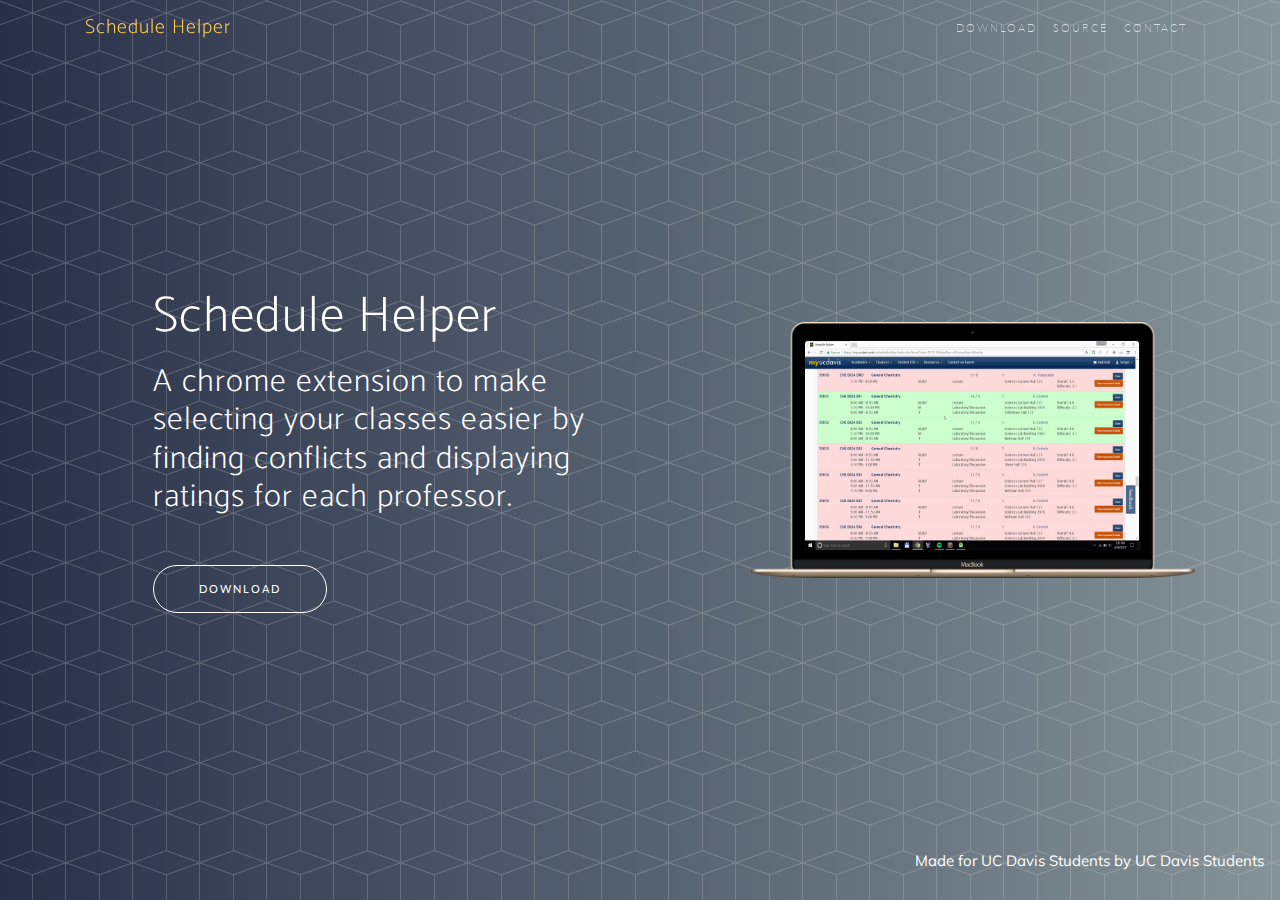
<file: website/index.html>
<!DOCTYPE html>
<html lang="en">

  <head>

    <meta charset="utf-8">
    <meta name="viewport" content="width=device-width, initial-scale=1, shrink-to-fit=no">
    <meta name="description" content="">
    <meta name="author" content="">

    <title>Schedule Helper</title>

    <!-- Bootstrap core CSS -->
    <link href="vendor/bootstrap/css/bootstrap.min.css" rel="stylesheet">

    <!-- Custom fonts for this template -->
    <link rel="stylesheet" href="vendor/font-awesome/css/font-awesome.min.css">
    <link rel="stylesheet" href="vendor/simple-line-icons/css/simple-line-icons.css">
    <link href="https://fonts.googleapis.com/css?family=Lato" rel="stylesheet">
    <link href="https://fonts.googleapis.com/css?family=Catamaran:100,200,300,400,500,600,700,800,900" rel="stylesheet">
    <link href="https://fonts.googleapis.com/css?family=Muli" rel="stylesheet">

    <!--Favicon-->
    <link rel="icon" type="image/png" href="../assets/schedulehelper.png" sizes="16x16">
    <link rel="icon" type="image/png" href="../assets/schedulehelper.png" sizes="32x32">

    <!-- Plugin CSS -->
    <link rel="stylesheet" href="device-mockups/device-mockups.min.css">

    <!-- Custom styles for this template -->
    <link href="css/new-age.css" rel="stylesheet">

  </head>

  <body id="page-top">

    <!-- Navigation -->
    <nav class="navbar navbar-expand-lg navbar-light fixed-top" id="mainNav">
      <div class="container">
        <a class="navbar-brand js-scroll-trigger" href="#page-top">Schedule Helper</a>
        <button class="navbar-toggler navbar-toggler-right" type="button" data-toggle="collapse" data-target="#navbarResponsive" aria-controls="navbarResponsive" aria-expanded="false" aria-label="Toggle navigation">
          Menu
          <i class="fa fa-bars"></i>
        </button>
        <div class="collapse navbar-collapse" id="navbarResponsive">
          <ul class="navbar-nav ml-auto">
            <li class="nav-item">
              <a class="nav-link js-scroll-trigger" href="https://chrome.google.com/webstore/detail/uc-davis-schedule-helper/eaiohlimbkhifknljidephnpadioaiab?hl=en-US&gl=US">Download</a>
            </li>
            <li class="nav-item">
              <a class="nav-link js-scroll-trigger" href="https://github.com/sergeichestakov/ScheduleHelper">Source</a>
            </li>
            <li class="nav-item">
              <a class="nav-link js-scroll-trigger" href="mailto:schestakov@ucdavis.edu">Contact</a>
            </li>
          </ul>
        </div>
      </div>
    </nav>

    <header class="masthead">
      <div class="container h-100">
        <div class="row h-100">
          <div class="col-lg-7 my-auto">
            <div class="header-content mx-auto">
              <h1 class="mb-3">Schedule Helper</h1>
              <h2 class="mb-5">A chrome extension to make selecting your classes easier by finding conflicts and displaying ratings for each professor.</h2>
              <a href="https://chrome.google.com/webstore/detail/uc-davis-schedule-helper/eaiohlimbkhifknljidephnpadioaiab?hl=en-US&gl=US" class="btn btn-outline btn-xl js-scroll-trigger">Download</a>
            </div>
          </div>
          <div class="col-lg-5 my-auto">
            <div class="device-container">
              <div class="device-mockup macbook_2015 gold">
                <div class="device">
                  <div class="screen">
                    <!-- Demo image for screen mockup, you can put an image here, some HTML, an animation, video, or anything else! -->
                    <img src="../assets/preview.jpg" class="img-fluid" alt="">
                  </div>
                  <div class="button">
                    <!-- You can hook the "home button" to some JavaScript events or just remove it -->
                  </div>
                </div>
              </div>
            </div>
          </div>
          <p id="bottom-text">
            Made for UC Davis Students by UC Davis Students
          </p>
        </div>
      </div>
    </header>

    <!-- Bootstrap core JavaScript -->
    <script src="vendor/jquery/jquery.min.js"></script>
    <script src="vendor/bootstrap/js/bootstrap.bundle.min.js"></script>

    <!-- Plugin JavaScript -->
    <script src="vendor/jquery-easing/jquery.easing.min.js"></script>

    <!-- Custom scripts for this template -->
    <script src="js/new-age.min.js"></script>

  </body>

</html>
</file>
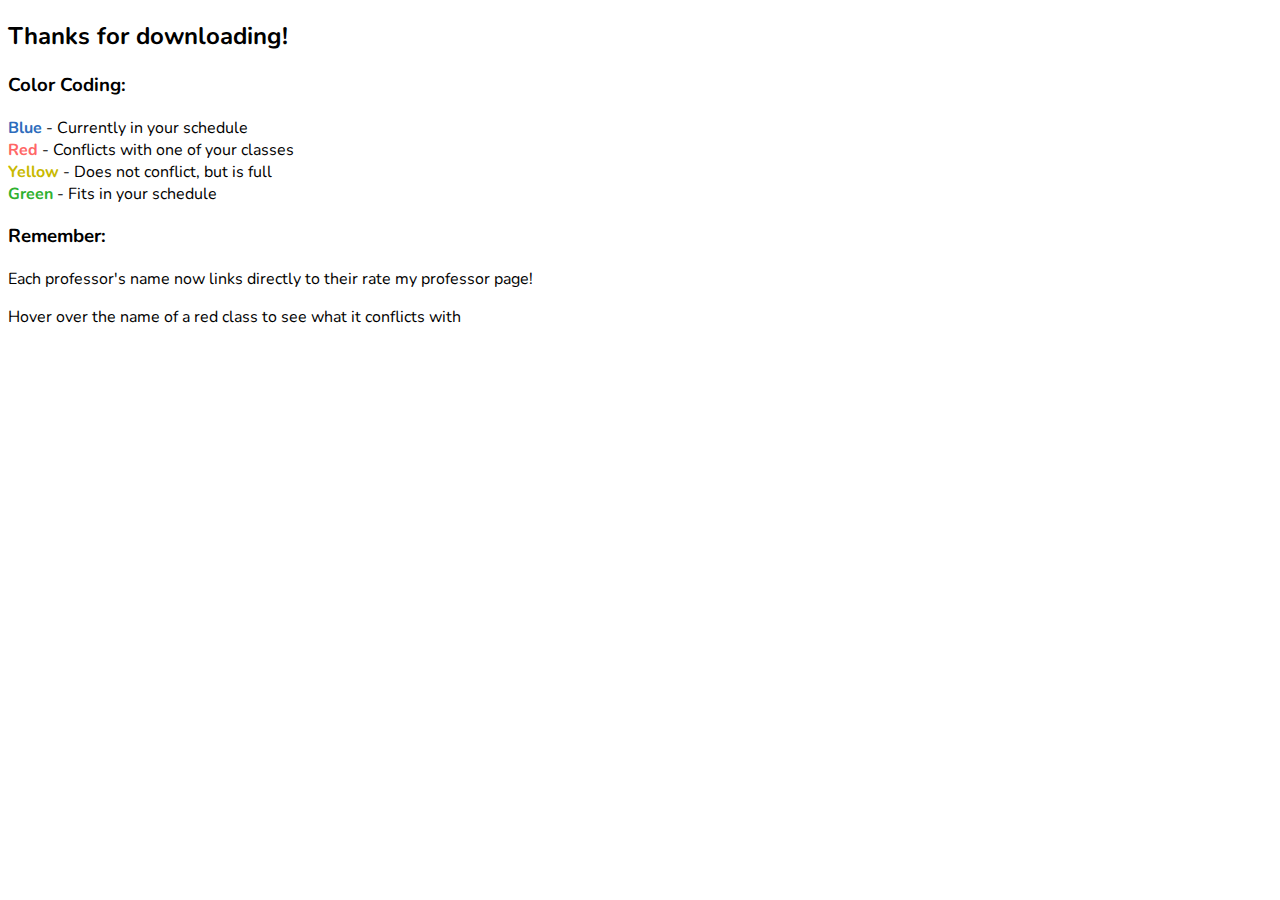
<file: popup.html>
<!DOCTYPE html>
<html>
  <head>
    <Title>Popup</Title>
    <link href="https://fonts.googleapis.com/css?family=Nunito" rel="stylesheet">
    <style>
      body {
        min-width:225px;
        font-family: 'Nunito', sans-serif;
      }
      .text {
        font-weight: bold;
      }
      .blue {
        color: rgb(45, 108, 188);
      }
      .red {
        color: rgb(255, 102, 102);
      }
      .yellow {
        color: rgb(200, 185, 0);
      }
      .green {
        color: rgb(47, 177, 47);
      }
    </style>
  </head>
  <body>
    <h2>Thanks for downloading!</h2>
    <h3>Color Coding:</h3>

     <div><span class="blue text">Blue</span> - Currently in your schedule</div>
     <div><span class="red text">Red</span> - Conflicts with one of your classes</div>
     <div><span class="yellow text">Yellow</span> - Does not conflict, but is full</div>
     <div><span class="green text">Green</span> - Fits in your schedule</div>

     <h3>Remember:</h3>
     <p>
       Each professor's name now links directly to their rate my professor page!
     </p>
     <p>
       Hover over the name of a red class to see what it conflicts with
     </p>
  </body>
</html>
</file>
<file: website/vendor/simple-line-icons/css/simple-line-icons.css>
@font-face {
  font-family: 'simple-line-icons';
  src: url('../fonts/Simple-Line-Icons.eot?v=2.4.0');
  src: url('../fonts/Simple-Line-Icons.eot?v=2.4.0#iefix') format('embedded-opentype'), url('../fonts/Simple-Line-Icons.woff2?v=2.4.0') format('woff2'), url('../fonts/Simple-Line-Icons.ttf?v=2.4.0') format('truetype'), url('../fonts/Simple-Line-Icons.woff?v=2.4.0') format('woff'), url('../fonts/Simple-Line-Icons.svg?v=2.4.0#simple-line-icons') format('svg');
  font-weight: normal;
  font-style: normal;
}
/*
 Use the following CSS code if you want to have a class per icon.
 Instead of a list of all class selectors, you can use the generic [class*="icon-"] selector, but it's slower:
*/
.icon-user,
.icon-people,
.icon-user-female,
.icon-user-follow,
.icon-user-following,
.icon-user-unfollow,
.icon-login,
.icon-logout,
.icon-emotsmile,
.icon-phone,
.icon-call-end,
.icon-call-in,
.icon-call-out,
.icon-map,
.icon-location-pin,
.icon-direction,
.icon-directions,
.icon-compass,
.icon-layers,
.icon-menu,
.icon-list,
.icon-options-vertical,
.icon-options,
.icon-arrow-down,
.icon-arrow-left,
.icon-arrow-right,
.icon-arrow-up,
.icon-arrow-up-circle,
.icon-arrow-left-circle,
.icon-arrow-right-circle,
.icon-arrow-down-circle,
.icon-check,
.icon-clock,
.icon-plus,
.icon-minus,
.icon-close,
.icon-event,
.icon-exclamation,
.icon-organization,
.icon-trophy,
.icon-screen-smartphone,
.icon-screen-desktop,
.icon-plane,
.icon-notebook,
.icon-mustache,
.icon-mouse,
.icon-magnet,
.icon-energy,
.icon-disc,
.icon-cursor,
.icon-cursor-move,
.icon-crop,
.icon-chemistry,
.icon-speedometer,
.icon-shield,
.icon-screen-tablet,
.icon-magic-wand,
.icon-hourglass,
.icon-graduation,
.icon-ghost,
.icon-game-controller,
.icon-fire,
.icon-eyeglass,
.icon-envelope-open,
.icon-envelope-letter,
.icon-bell,
.icon-badge,
.icon-anchor,
.icon-wallet,
.icon-vector,
.icon-speech,
.icon-puzzle,
.icon-printer,
.icon-present,
.icon-playlist,
.icon-pin,
.icon-picture,
.icon-handbag,
.icon-globe-alt,
.icon-globe,
.icon-folder-alt,
.icon-folder,
.icon-film,
.icon-feed,
.icon-drop,
.icon-drawer,
.icon-docs,
.icon-doc,
.icon-diamond,
.icon-cup,
.icon-calculator,
.icon-bubbles,
.icon-briefcase,
.icon-book-open,
.icon-basket-loaded,
.icon-basket,
.icon-bag,
.icon-action-undo,
.icon-action-redo,
.icon-wrench,
.icon-umbrella,
.icon-trash,
.icon-tag,
.icon-support,
.icon-frame,
.icon-size-fullscreen,
.icon-size-actual,
.icon-shuffle,
.icon-share-alt,
.icon-share,
.icon-rocket,
.icon-question,
.icon-pie-chart,
.icon-pencil,
.icon-note,
.icon-loop,
.icon-home,
.icon-grid,
.icon-graph,
.icon-microphone,
.icon-music-tone-alt,
.icon-music-tone,
.icon-earphones-alt,
.icon-earphones,
.icon-equalizer,
.icon-like,
.icon-dislike,
.icon-control-start,
.icon-control-rewind,
.icon-control-play,
.icon-control-pause,
.icon-control-forward,
.icon-control-end,
.icon-volume-1,
.icon-volume-2,
.icon-volume-off,
.icon-calendar,
.icon-bulb,
.icon-chart,
.icon-ban,
.icon-bubble,
.icon-camrecorder,
.icon-camera,
.icon-cloud-download,
.icon-cloud-upload,
.icon-envelope,
.icon-eye,
.icon-flag,
.icon-heart,
.icon-info,
.icon-key,
.icon-link,
.icon-lock,
.icon-lock-open,
.icon-magnifier,
.icon-magnifier-add,
.icon-magnifier-remove,
.icon-paper-clip,
.icon-paper-plane,
.icon-power,
.icon-refresh,
.icon-reload,
.icon-settings,
.icon-star,
.icon-symbol-female,
.icon-symbol-male,
.icon-target,
.icon-credit-card,
.icon-paypal,
.icon-social-tumblr,
.icon-social-twitter,
.icon-social-facebook,
.icon-social-instagram,
.icon-social-linkedin,
.icon-social-pinterest,
.icon-social-github,
.icon-social-google,
.icon-social-reddit,
.icon-social-skype,
.icon-social-dribbble,
.icon-social-behance,
.icon-social-foursqare,
.icon-social-soundcloud,
.icon-social-spotify,
.icon-social-stumbleupon,
.icon-social-youtube,
.icon-social-dropbox,
.icon-social-vkontakte,
.icon-social-steam {
  font-family: 'simple-line-icons';
  speak: none;
  font-style: normal;
  font-weight: normal;
  font-variant: normal;
  text-transform: none;
  line-height: 1;
  /* Better Font Rendering =========== */
  -webkit-font-smoothing: antialiased;
  -moz-osx-font-smoothing: grayscale;
}
.icon-user:before {
  content: "\e005";
}
.icon-people:before {
  content: "\e001";
}
.icon-user-female:before {
  content: "\e000";
}
.icon-user-follow:before {
  content: "\e002";
}
.icon-user-following:before {
  content: "\e003";
}
.icon-user-unfollow:before {
  content: "\e004";
}
.icon-login:before {
  content: "\e066";
}
.icon-logout:before {
  content: "\e065";
}
.icon-emotsmile:before {
  content: "\e021";
}
.icon-phone:before {
  content: "\e600";
}
.icon-call-end:before {
  content: "\e048";
}
.icon-call-in:before {
  content: "\e047";
}
.icon-call-out:before {
  content: "\e046";
}
.icon-map:before {
  content: "\e033";
}
.icon-location-pin:before {
  content: "\e096";
}
.icon-direction:before {
  content: "\e042";
}
.icon-directions:before {
  content: "\e041";
}
.icon-compass:before {
  content: "\e045";
}
.icon-layers:before {
  content: "\e034";
}
.icon-menu:before {
  content: "\e601";
}
.icon-list:before {
  content: "\e067";
}
.icon-options-vertical:before {
  content: "\e602";
}
.icon-options:before {
  content: "\e603";
}
.icon-arrow-down:before {
  content: "\e604";
}
.icon-arrow-left:before {
  content: "\e605";
}
.icon-arrow-right:before {
  content: "\e606";
}
.icon-arrow-up:before {
  content: "\e607";
}
.icon-arrow-up-circle:before {
  content: "\e078";
}
.icon-arrow-left-circle:before {
  content: "\e07a";
}
.icon-arrow-right-circle:before {
  content: "\e079";
}
.icon-arrow-down-circle:before {
  content: "\e07b";
}
.icon-check:before {
  content: "\e080";
}
.icon-clock:before {
  content: "\e081";
}
.icon-plus:before {
  content: "\e095";
}
.icon-minus:before {
  content: "\e615";
}
.icon-close:before {
  content: "\e082";
}
.icon-event:before {
  content: "\e619";
}
.icon-exclamation:before {
  content: "\e617";
}
.icon-organization:before {
  content: "\e616";
}
.icon-trophy:before {
  content: "\e006";
}
.icon-screen-smartphone:before {
  content: "\e010";
}
.icon-screen-desktop:before {
  content: "\e011";
}
.icon-plane:before {
  content: "\e012";
}
.icon-notebook:before {
  content: "\e013";
}
.icon-mustache:before {
  content: "\e014";
}
.icon-mouse:before {
  content: "\e015";
}
.icon-magnet:before {
  content: "\e016";
}
.icon-energy:before {
  content: "\e020";
}
.icon-disc:before {
  content: "\e022";
}
.icon-cursor:before {
  content: "\e06e";
}
.icon-cursor-move:before {
  content: "\e023";
}
.icon-crop:before {
  content: "\e024";
}
.icon-chemistry:before {
  content: "\e026";
}
.icon-speedometer:before {
  content: "\e007";
}
.icon-shield:before {
  content: "\e00e";
}
.icon-screen-tablet:before {
  content: "\e00f";
}
.icon-magic-wand:before {
  content: "\e017";
}
.icon-hourglass:before {
  content: "\e018";
}
.icon-graduation:before {
  content: "\e019";
}
.icon-ghost:before {
  content: "\e01a";
}
.icon-game-controller:before {
  content: "\e01b";
}
.icon-fire:before {
  content: "\e01c";
}
.icon-eyeglass:before {
  content: "\e01d";
}
.icon-envelope-open:before {
  content: "\e01e";
}
.icon-envelope-letter:before {
  content: "\e01f";
}
.icon-bell:before {
  content: "\e027";
}
.icon-badge:before {
  content: "\e028";
}
.icon-anchor:before {
  content: "\e029";
}
.icon-wallet:before {
  content: "\e02a";
}
.icon-vector:before {
  content: "\e02b";
}
.icon-speech:before {
  content: "\e02c";
}
.icon-puzzle:before {
  content: "\e02d";
}
.icon-printer:before {
  content: "\e02e";
}
.icon-present:before {
  content: "\e02f";
}
.icon-playlist:before {
  content: "\e030";
}
.icon-pin:before {
  content: "\e031";
}
.icon-picture:before {
  content: "\e032";
}
.icon-handbag:before {
  content: "\e035";
}
.icon-globe-alt:before {
  content: "\e036";
}
.icon-globe:before {
  content: "\e037";
}
.icon-folder-alt:before {
  content: "\e039";
}
.icon-folder:before {
  content: "\e089";
}
.icon-film:before {
  content: "\e03a";
}
.icon-feed:before {
  content: "\e03b";
}
.icon-drop:before {
  content: "\e03e";
}
.icon-drawer:before {
  content: "\e03f";
}
.icon-docs:before {
  content: "\e040";
}
.icon-doc:before {
  content: "\e085";
}
.icon-diamond:before {
  content: "\e043";
}
.icon-cup:before {
  content: "\e044";
}
.icon-calculator:before {
  content: "\e049";
}
.icon-bubbles:before {
  content: "\e04a";
}
.icon-briefcase:before {
  content: "\e04b";
}
.icon-book-open:before {
  content: "\e04c";
}
.icon-basket-loaded:before {
  content: "\e04d";
}
.icon-basket:before {
  content: "\e04e";
}
.icon-bag:before {
  content: "\e04f";
}
.icon-action-undo:before {
  content: "\e050";
}
.icon-action-redo:before {
  content: "\e051";
}
.icon-wrench:before {
  content: "\e052";
}
.icon-umbrella:before {
  content: "\e053";
}
.icon-trash:before {
  content: "\e054";
}
.icon-tag:before {
  content: "\e055";
}
.icon-support:before {
  content: "\e056";
}
.icon-frame:before {
  content: "\e038";
}
.icon-size-fullscreen:before {
  content: "\e057";
}
.icon-size-actual:before {
  content: "\e058";
}
.icon-shuffle:before {
  content: "\e059";
}
.icon-share-alt:before {
  content: "\e05a";
}
.icon-share:before {
  content: "\e05b";
}
.icon-rocket:before {
  content: "\e05c";
}
.icon-question:before {
  content: "\e05d";
}
.icon-pie-chart:before {
  content: "\e05e";
}
.icon-pencil:before {
  content: "\e05f";
}
.icon-note:before {
  content: "\e060";
}
.icon-loop:before {
  content: "\e064";
}
.icon-home:before {
  content: "\e069";
}
.icon-grid:before {
  content: "\e06a";
}
.icon-graph:before {
  content: "\e06b";
}
.icon-microphone:before {
  content: "\e063";
}
.icon-music-tone-alt:before {
  content: "\e061";
}
.icon-music-tone:before {
  content: "\e062";
}
.icon-earphones-alt:before {
  content: "\e03c";
}
.icon-earphones:before {
  content: "\e03d";
}
.icon-equalizer:before {
  content: "\e06c";
}
.icon-like:before {
  content: "\e068";
}
.icon-dislike:before {
  content: "\e06d";
}
.icon-control-start:before {
  content: "\e06f";
}
.icon-control-rewind:before {
  content: "\e070";
}
.icon-control-play:before {
  content: "\e071";
}
.icon-control-pause:before {
  content: "\e072";
}
.icon-control-forward:before {
  content: "\e073";
}
.icon-control-end:before {
  content: "\e074";
}
.icon-volume-1:before {
  content: "\e09f";
}
.icon-volume-2:before {
  content: "\e0a0";
}
.icon-volume-off:before {
  content: "\e0a1";
}
.icon-calendar:before {
  content: "\e075";
}
.icon-bulb:before {
  content: "\e076";
}
.icon-chart:before {
  content: "\e077";
}
.icon-ban:before {
  content: "\e07c";
}
.icon-bubble:before {
  content: "\e07d";
}
.icon-camrecorder:before {
  content: "\e07e";
}
.icon-camera:before {
  content: "\e07f";
}
.icon-cloud-download:before {
  content: "\e083";
}
.icon-cloud-upload:before {
  content: "\e084";
}
.icon-envelope:before {
  content: "\e086";
}
.icon-eye:before {
  content: "\e087";
}
.icon-flag:before {
  content: "\e088";
}
.icon-heart:before {
  content: "\e08a";
}
.icon-info:before {
  content: "\e08b";
}
.icon-key:before {
  content: "\e08c";
}
.icon-link:before {
  content: "\e08d";
}
.icon-lock:before {
  content: "\e08e";
}
.icon-lock-open:before {
  content: "\e08f";
}
.icon-magnifier:before {
  content: "\e090";
}
.icon-magnifier-add:before {
  content: "\e091";
}
.icon-magnifier-remove:before {
  content: "\e092";
}
.icon-paper-clip:before {
  content: "\e093";
}
.icon-paper-plane:before {
  content: "\e094";
}
.icon-power:before {
  content: "\e097";
}
.icon-refresh:before {
  content: "\e098";
}
.icon-reload:before {
  content: "\e099";
}
.icon-settings:before {
  content: "\e09a";
}
.icon-star:before {
  content: "\e09b";
}
.icon-symbol-female:before {
  content: "\e09c";
}
.icon-symbol-male:before {
  content: "\e09d";
}
.icon-target:before {
  content: "\e09e";
}
.icon-credit-card:before {
  content: "\e025";
}
.icon-paypal:before {
  content: "\e608";
}
.icon-social-tumblr:before {
  content: "\e00a";
}
.icon-social-twitter:before {
  content: "\e009";
}
.icon-social-facebook:before {
  content: "\e00b";
}
.icon-social-instagram:before {
  content: "\e609";
}
.icon-social-linkedin:before {
  content: "\e60a";
}
.icon-social-pinterest:before {
  content: "\e60b";
}
.icon-social-github:before {
  content: "\e60c";
}
.icon-social-google:before {
  content: "\e60d";
}
.icon-social-reddit:before {
  content: "\e60e";
}
.icon-social-skype:before {
  content: "\e60f";
}
.icon-social-dribbble:before {
  content: "\e00d";
}
.icon-social-behance:before {
  content: "\e610";
}
.icon-social-foursqare:before {
  content: "\e611";
}
.icon-social-soundcloud:before {
  content: "\e612";
}
.icon-social-spotify:before {
  content: "\e613";
}
.icon-social-stumbleupon:before {
  content: "\e614";
}
.icon-social-youtube:before {
  content: "\e008";
}
.icon-social-dropbox:before {
  content: "\e00c";
}
.icon-social-vkontakte:before {
  content: "\e618";
}
.icon-social-steam:before {
  content: "\e620";
}
</file>
<file: website/device-mockups/device-mockups.min.css>
.device-mockup{position:relative;width:100%;padding-bottom:61.775701%}.device-mockup>.device{position:absolute;top:0;bottom:0;left:0;right:0;width:100%;height:100%;background-size:100% 100%;background-repeat:no-repeat;background-image:url(macbook/macbook.png)}.device-mockup>.device>.screen{position:absolute;top:11.0438729%;bottom:14.6747352%;left:13.364486%;right:13.364486%;overflow:hidden}.device-mockup>.device>.button{position:absolute;top:0;left:0;display:none;overflow:hidden;border-radius:100%;-webkit-border-radius:100%;-moz-border-radius:100%;cursor:pointer}.device-mockup.imac{padding-bottom:81.230769%}.device-mockup.imac>.device{background-image:url(imac/imac.png)}.device-mockup.imac>.device>.screen{top:8.20707071%;bottom:31.6919192%;left:6.61538462%;right:6.61538462%}.device-mockup.macbook{padding-bottom:61.775701%}.device-mockup.macbook>.device{background-image:url(macbook/macbook.png)}.device-mockup.macbook>.device>.screen{top:11.0438729%;bottom:14.6747352%;left:13.364486%;right:13.364486%}.device-mockup.macbook_2015{padding-bottom:57.5%}.device-mockup.macbook_2015.grey>.device,.device-mockup.macbook_2015>.device{background-image:url(macbook_2015/grey.png)}.device-mockup.macbook_2015.silver>.device,.device-mockup.macbook_2015>.device{background-image:url(macbook_2015/silver.png)}.device-mockup.macbook_2015.gold>.device,.device-mockup.macbook_2015>.device{background-image:url(macbook_2015/gold.png)}.device-mockup.macbook_2015>.device>.screen{top:7.5%;bottom:10.9%;left:12.46%;right:12.56%}.device-mockup.iphone5,.device-mockup.iphone5.portrait{padding-bottom:210.57%}.device-mockup.iphone5.landscape{padding-bottom:47.49%}.device-mockup.iphone5.black>.device,.device-mockup.iphone5.portrait.black>.device,.device-mockup.iphone5>.device{background-image:url(iphone5/iphone5_port_black.png)}.device-mockup.iphone5.landscape.black>.device,.device-mockup.iphone5.landscape>.device{background-image:url(iphone5/iphone5_land_black.png)}.device-mockup.iphone5.portrait.white>.device,.device-mockup.iphone5.white>.device{background-image:url(iphone5/iphone5_port_white.png)}.device-mockup.iphone5.landscape.white>.device{background-image:url(iphone5/iphone5_land_white.png)}.device-mockup.iphone5.portrait>.device>.screen,.device-mockup.iphone5>.device>.screen{top:14.78%;bottom:13.78%;left:8.77%;right:7.77%}.device-mockup.iphone5.landscape>.device>.screen{top:7.422488%;bottom:8.422488%;left:14.919127%;right:14.019127%}.device-mockup.iphone5.portrait>.device>.button,.device-mockup.iphone5>.device>.button{display:block;top:88.3%;bottom:2.5%;left:40%;right:40%}.device-mockup.iphone5.landscape>.device>.button{display:block;top:40%;bottom:41%;left:88.4%;right:2.3%}.device-mockup.iphone_se,.device-mockup.iphone_se.portrait{padding-bottom:209.83%}.device-mockup.iphone_se.landscape{padding-bottom:47.66%}.device-mockup.iphone_se.black>.device,.device-mockup.iphone_se.portrait.black>.device,.device-mockup.iphone_se>.device{background-image:url(iphone_se/iphone_se_port_black.png)}.device-mockup.iphone_se.landscape.black>.device,.device-mockup.iphone_se.landscape>.device{background-image:url(iphone_se/iphone_se_land_black.png)}.device-mockup.iphone_se.portrait.white>.device,.device-mockup.iphone_se.white>.device{background-image:url(iphone_se/iphone_se_port_white.png)}.device-mockup.iphone_se.landscape.white>.device{background-image:url(iphone_se/iphone_se_land_white.png)}.device-mockup.iphone_se.gold>.device,.device-mockup.iphone_se.portrait.gold>.device{background-image:url(iphone_se/iphone_se_port_gold.png)}.device-mockup.iphone_se.landscape.gold>.device{background-image:url(iphone_se/iphone_se_land_gold.png)}.device-mockup.iphone_se.portrait.rose>.device,.device-mockup.iphone_se.rose>.device{background-image:url(iphone_se/iphone_se_port_rose.png)}.device-mockup.iphone_se.landscape.rose>.device{background-image:url(iphone_se/iphone_se_land_rose.png)}.device-mockup.iphone_se.portrait>.device>.screen,.device-mockup.iphone_se>.device>.screen{top:16.28%;bottom:16.28%;left:11.77%;right:11.77%}.device-mockup.iphone_se.landscape>.device>.screen{top:11.722488%;bottom:11.722488%;left:16.0191273%;right:16.0191273%}.device-mockup.iphone_se.portrait>.device>.button,.device-mockup.iphone_se>.device>.button{display:block;top:86.3%;bottom:5.5%;left:42%;right:42%}.device-mockup.iphone_se.landscape>.device>.button{display:block;top:42%;bottom:42%;left:86.4%;right:5.1%}.device-mockup.iphone6,.device-mockup.iphone6.portrait{padding-bottom:207.19%}.device-mockup.iphone6.landscape{padding-bottom:48.76%}.device-mockup.iphone6.black>.device,.device-mockup.iphone6.portrait.black>.device,.device-mockup.iphone6>.device{background-image:url(iphone_6/iphone_6_port_black.png)}.device-mockup.iphone6.landscape.black>.device,.device-mockup.iphone6.landscape>.device{background-image:url(iphone_6/iphone_6_land_black.png)}.device-mockup.iphone6.portrait.white>.device,.device-mockup.iphone6.white>.device{background-image:url(iphone_6/iphone_6_port_white.png)}.device-mockup.iphone6.landscape.white>.device{background-image:url(iphone_6/iphone_6_land_white.png)}.device-mockup.iphone6.gold>.device,.device-mockup.iphone6.portrait.gold>.device{background-image:url(iphone_6/iphone_6_port_gold.png)}.device-mockup.iphone6.landscape.gold>.device{background-image:url(iphone_6/iphone_6_land_gold.png)}.device-mockup.iphone6.portrait>.device>.screen,.device-mockup.iphone6>.device>.screen{top:12.58%;bottom:12.88%;left:6.77%;right:6.77%}.device-mockup.iphone6.landscape>.device>.screen{top:6.77%;bottom:6.77%;left:12.58%;right:12.88%}.device-mockup.iphone6.portrait>.device>.button,.device-mockup.iphone6>.device>.button{display:block;top:88.6%;bottom:3.2%;left:42%;right:42%}.device-mockup.iphone6.landscape>.device>.button{display:block;top:42%;bottom:42%;left:88.6%;right:3.2%}.device-mockup.iphone6_plus,.device-mockup.iphone6_plus.portrait{padding-bottom:201.76%}.device-mockup.iphone6_plus.landscape{padding-bottom:49.56%}.device-mockup.iphone6_plus.black>.device,.device-mockup.iphone6_plus.portrait.black>.device,.device-mockup.iphone6_plus>.device{background-image:url(iphone_6_plus/iphone_6_plus_black_port.png)}.device-mockup.iphone6_plus.landscape.black>.device,.device-mockup.iphone6_plus.landscape>.device{background-image:url(iphone_6_plus/iphone_6_plus_black_land.png)}.device-mockup.iphone6_plus.portrait.white>.device,.device-mockup.iphone6_plus.white>.device{background-image:url(iphone_6_plus/iphone_6_plus_white_port.png)}.device-mockup.iphone6_plus.landscape.white>.device{background-image:url(iphone_6_plus/iphone_6_plus_white_land.png)}.device-mockup.iphone6_plus.gold>.device,.device-mockup.iphone6_plus.portrait.gold>.device{background-image:url(iphone_6_plus/iphone_6_plus_gold_port.png)}.device-mockup.iphone6_plus.landscape.gold>.device{background-image:url(iphone_6_plus/iphone_6_plus_gold_land.png)}.device-mockup.iphone6_plus.portrait>.device>.screen,.device-mockup.iphone6_plus>.device>.screen{top:11.58%;bottom:11.58%;left:5.97%;right:5.97%}.device-mockup.iphone6_plus.landscape>.device>.screen{top:5.97%;bottom:5.97%;left:11.38%;right:11.58%}.device-mockup.iphone6_plus.portrait>.device>.button,.device-mockup.iphone6_plus>.device>.button{display:block;top:89.9%;bottom:3.2%;left:43%;right:43%}.device-mockup.iphone6_plus.landscape>.device>.button{display:block;top:43%;bottom:43%;left:89.9%;right:3.2%}.device-mockup.ipad,.device-mockup.ipad.portrait{padding-bottom:128.406276%}.device-mockup.ipad.landscape{padding-bottom:79.9086758%}.device-mockup.ipad.black>.device,.device-mockup.ipad.portrait.black>.device,.device-mockup.ipad>.device{background-image:url(ipad/ipad_port_black.png)}.device-mockup.ipad.portrait.white>.device,.device-mockup.ipad.white>.device{background-image:url(ipad/ipad_port_white.png)}.device-mockup.ipad.landscape.black>.device,.device-mockup.ipad.landscape>.device{background-image:url(ipad/ipad_land_black.png)}.device-mockup.ipad.landscape.white>.device{background-image:url(ipad/ipad_land_white.png)}.device-mockup.ipad.portrait>.device>.screen,.device-mockup.ipad>.device>.screen{top:12.025723%;bottom:12.154341%;left:13.45995%;right:13.45995%}.device-mockup.ipad.landscape>.device>.screen{top:13.87755102%;bottom:13.87755102%;left:11.5459883%;right:11.5459883%}.device-mockup.ipad.portrait>.device>.button,.device-mockup.ipad>.device>.button{display:block;top:90.2%;bottom:5.5%;left:47.3%;right:47.3%}.device-mockup.ipad.landscape>.device>.button{display:block;top:47.3%;bottom:47.3%;left:90.8%;right:4.9%}.device-mockup.ipad_air,.device-mockup.ipad_air.portrait{padding-bottom:141.27%}.device-mockup.ipad_air.landscape{padding-bottom:70.79%}.device-mockup.ipad_air.grey>.device,.device-mockup.ipad_air.portrait.grey>.device,.device-mockup.ipad_air>.device{background-image:url(ipad_air/ipad_air_gray_port.png)}.device-mockup.ipad_air.portrait.silver>.device,.device-mockup.ipad_air.silver>.device{background-image:url(ipad_air/ipad_air_silver_port.png)}.device-mockup.ipad_air.landscape.grey>.device,.device-mockup.ipad_air.landscape>.device{background-image:url(ipad_air/ipad_air_gray_land.png)}.device-mockup.ipad_air.landscape.silver>.device{background-image:url(ipad_air/ipad_air_silver_land.png)}.device-mockup.ipad_air.portrait>.device>.screen,.device-mockup.ipad_air>.device>.screen{top:9.025723%;bottom:9.154341%;left:7.45995%;right:6.45995%}.device-mockup.ipad_air.landscape>.device>.screen{top:6.877551%;bottom:6.877551%;left:9.545988%;right:9.545988%}.device-mockup.ipad_air.portrait>.device>.button,.device-mockup.ipad_air>.device>.button{display:block;top:93.2%;bottom:2.5%;left:47.3%;right:47.3%}.device-mockup.ipad_air.landscape>.device>.button{display:block;top:47.3%;bottom:47.3%;left:93.1%;right:2.1%}.device-mockup.ipad_air_2,.device-mockup.ipad_air_2.portrait{padding-bottom:141.38%}.device-mockup.ipad_air_2.landscape{padding-bottom:70.73%}.device-mockup.ipad_air_2.grey>.device,.device-mockup.ipad_air_2.portrait.grey>.device,.device-mockup.ipad_air_2>.device{background-image:url(ipad_air_2/ipad_air_2_gray_port.png)}.device-mockup.ipad_air_2.portrait.silver>.device,.device-mockup.ipad_air_2.silver>.device{background-image:url(ipad_air_2/ipad_air_2_silver_port.png)}.device-mockup.ipad_air_2.gold>.device,.device-mockup.ipad_air_2.portrait.gold>.device{background-image:url(ipad_air_2/ipad_air_2_gold_port.png)}.device-mockup.ipad_air_2.landscape.grey>.device,.device-mockup.ipad_air_2.landscape>.device{background-image:url(ipad_air_2/ipad_air_2_gray_land.png)}.device-mockup.ipad_air_2.landscape.silver>.device{background-image:url(ipad_air_2/ipad_air_2_silver_land.png)}.device-mockup.ipad_air_2.landscape.gold>.device{background-image:url(ipad_air_2/ipad_air_2_gold_land.png)}.device-mockup.ipad_air_2.portrait>.device>.screen,.device-mockup.ipad_air_2>.device>.screen{top:9.025723%;bottom:8.854341%;left:6.15995%;right:6.15995%}.device-mockup.ipad_air_2.landscape>.device>.screen{top:6.277551%;bottom:6.277551%;left:8.545988%;right:8.545988%}.device-mockup.ipad_air_2.portrait>.device>.button,.device-mockup.ipad_air_2>.device>.button{display:block;top:93.2%;bottom:2.1%;left:46.3%;right:46.5%}.device-mockup.ipad_air_2.landscape>.device>.button{display:block;top:46.5%;bottom:46.8%;left:93.5%;right:1.9%}.device-mockup.ipad_pro,.device-mockup.ipad_pro.portrait{padding-bottom:138.63%}.device-mockup.ipad_pro.landscape{padding-bottom:72.14%}.device-mockup.ipad_pro.grey>.device,.device-mockup.ipad_pro.portrait.grey>.device,.device-mockup.ipad_pro>.device{background-image:url(ipad_pro/ipad_pro_port_black.png)}.device-mockup.ipad_pro.portrait.silver>.device,.device-mockup.ipad_pro.silver>.device{background-image:url(ipad_pro/ipad_pro_port_silver.png)}.device-mockup.ipad_pro.gold>.device,.device-mockup.ipad_pro.portrait.gold>.device{background-image:url(ipad_pro/ipad_pro_port_gold.png)}.device-mockup.ipad_pro.landscape.grey>.device,.device-mockup.ipad_pro.landscape>.device{background-image:url(ipad_pro/ipad_pro_land_black.png)}.device-mockup.ipad_pro.landscape.silver>.device{background-image:url(ipad_pro/ipad_pro_land_silver.png)}.device-mockup.ipad_pro.landscape.gold>.device{background-image:url(ipad_pro/ipad_pro_land_gold.png)}.device-mockup.ipad_pro.portrait>.device>.screen,.device-mockup.ipad_pro>.device>.screen{top:7.025723%;bottom:6.854341%;left:5.15995%;right:5.15995%}.device-mockup.ipad_pro.landscape>.device>.screen{top:5.177551%;bottom:5.177551%;left:6.945988%;right:6.945988%}.device-mockup.ipad_pro.portrait>.device>.button,.device-mockup.ipad_pro>.device>.button{display:block;top:94.9%;bottom:1.5%;left:47.3%;right:47.1%}.device-mockup.ipad_pro.landscape>.device>.button{display:block;top:47.5%;bottom:47.5%;left:94.8%;right:1.5%}.device-mockup.galaxy_s3,.device-mockup.galaxy_s3.portrait{padding-bottom:178.787879%}.device-mockup.galaxy_s3.landscape{padding-bottom:55.9322034%}.device-mockup.galaxy_s3.black>.device,.device-mockup.galaxy_s3.portrait.black>.device,.device-mockup.galaxy_s3>.device{background-image:url(galaxy_s3/s3_port_black.png)}.device-mockup.galaxy_s3.landscape.black>.device,.device-mockup.galaxy_s3.landscape>.device{background-image:url(galaxy_s3/s3_land_black.png)}.device-mockup.galaxy_s3.portrait.white>.device,.device-mockup.galaxy_s3.white>.device{background-image:url(galaxy_s3/s3_port_white.png)}.device-mockup.galaxy_s3.landscape.white>.device{background-image:url(galaxy_s3/s3_land_white.png)}.device-mockup.galaxy_s3.portrait>.device>.screen,.device-mockup.galaxy_s3>.device>.screen{top:12.3728814%;bottom:15.5367232%;left:13.8383838%;right:13.8383838%}.device-mockup.galaxy_s3.landscape>.device>.screen{top:13.8383838%;bottom:13.8383838%;left:12.3728814%;right:15.5367232%}.device-mockup.galaxy_s5,.device-mockup.galaxy_s5.portrait{padding-bottom:194.188862%}.device-mockup.galaxy_s5.landscape{padding-bottom:51.496259%}.device-mockup.galaxy_s5.black>.device,.device-mockup.galaxy_s5.portrait.black>.device,.device-mockup.galaxy_s5>.device{background-image:url(galaxy_s5/galaxy_s5_port_black.png)}.device-mockup.galaxy_s5.landscape.black>.device,.device-mockup.galaxy_s5.landscape>.device{background-image:url(galaxy_s5/galaxy_s5_land_black.png)}.device-mockup.galaxy_s5.portrait.white>.device,.device-mockup.galaxy_s5.white>.device{background-image:url(galaxy_s5/galaxy_s5_port_white.png)}.device-mockup.galaxy_s5.landscape.white>.device{background-image:url(galaxy_s5/galaxy_s5_land_white.png)}.device-mockup.galaxy_s5.portrait>.device>.screen,.device-mockup.galaxy_s5>.device>.screen{top:10.2%;bottom:10.1%;left:6.3%;right:6.4%}.device-mockup.galaxy_s5.landscape>.device>.screen{top:6.6%;bottom:6.2%;left:10.15%;right:10%}.device-mockup.galaxy_tab4,.device-mockup.galaxy_tab4.landscape{padding-bottom:72.689464%}.device-mockup.galaxy_tab4.black>.device,.device-mockup.galaxy_tab4.landscape.black>.device,.device-mockup.galaxy_tab4>.device{background-image:url(galaxy_tab4/galaxy_tab4_land_black.png)}.device-mockup.galaxy_tab4.landscape.white>.device,.device-mockup.galaxy_tab4.white>.device{background-image:url(galaxy_tab4/galaxy_tab4_land_white.png)}.device-mockup.galaxy_tab4.landscape>.device>.screen,.device-mockup.galaxy_tab4>.device>.screen{top:11.5%;bottom:11.5%;left:5.4%;right:5.2%}.device-mockup.lumia920,.device-mockup.lumia920.portrait{padding-bottom:172.796353%}.device-mockup.lumia920.landscape{padding-bottom:56.3330381%}.device-mockup.lumia920.portrait>.device,.device-mockup.lumia920>.device{background-image:url(lumia920/lumia920_port.png)}.device-mockup.lumia920.landscape>.device{background-image:url(lumia920/lumia920_land.png)}.device-mockup.lumia920.portrait>.device>.screen,.device-mockup.lumia920>.device>.screen{top:10.6420405%;bottom:18.9973615%;left:13.5258359%;right:13.5258359%}.device-mockup.lumia920.landscape>.device>.screen{top:12.2641509%;bottom:12.2641509%;left:10.5403012%;right:18.6005314%}.device-mockup.nexus7,.device-mockup.nexus7.portrait{padding-bottom:156.521739%}.device-mockup.nexus7.landscape{padding-bottom:63.6678201%}.device-mockup.nexus7.portrait>.device,.device-mockup.nexus7>.device{background-image:url(nexus7/nexus7_port.png)}.device-mockup.nexus7.landscape>.device{background-image:url(nexus7/nexus7_land.png)}.device-mockup.nexus7.portrait>.device>.screen,.device-mockup.nexus7>.device>.screen{top:13.1365741%;bottom:12.7893519%;left:13.7681159%;right:13.7681159%}.device-mockup.nexus7.landscape>.device>.screen{top:13.7681159%;bottom:13.7681159%;left:13.0911188%;right:13.0911188%}.device-mockup.surface,.device-mockup.surface.landscape{padding-bottom:64.7584973%}.device-mockup.surface.landscape>.device,.device-mockup.surface>.device{background-image:url(surface/surface.png)}.device-mockup.surface.landscape>.device>.screen,.device-mockup.surface>.device>.screen{top:14.5488029%;bottom:14.9171271%;left:9.36195587%;right:9.36195587%}.device-mockup.samsung_tv,.device-mockup.samsung_tv.landscape{padding-bottom:64.68%}.device-mockup.samsung_tv.landscape>.device,.device-mockup.samsung_tv>.device{background-image:url(samsung_tv/samsung_tv.png)}.device-mockup.samsung_tv.landscape>.device>.screen,.device-mockup.samsung_tv>.device>.screen{top:2.148803%;bottom:12.817127%;left:1.261956%;right:1.361956%}
</file>
<file: website/css/new-age.css>
/*!
 * Start Bootstrap - New Age v4.0.0-beta.2 (https://startbootstrap.com/template-overviews/new-age)
 * Copyright 2013-2017 Start Bootstrap
 * Licensed under MIT (https://github.com/BlackrockDigital/startbootstrap-new-age/blob/master/LICENSE)
 */
html,
body {
  width: 100%;
  height: 100%;
}

@media (min-width: 1000px) {
  html,
  body {
    overflow: hidden;
  }
}

body {
  font-family: 'Muli', 'Helvetica', 'Arial', 'sans-serif'; }

a {
  color: #fdcc52;
  -webkit-transition: all .35s;
  -moz-transition: all .35s;
  transition: all .35s; }
  a:hover, a:focus {
    color: #fcbd20; }

hr {
  max-width: 100px;
  margin: 25px auto 0;
  border-width: 1px;
  border-color: rgba(34, 34, 34, 0.1); }

hr.light {
  border-color: white; }

h1,
h2,
h3,
h4,
h5,
h6 {
  font-family: 'Catamaran', 'Helvetica', 'Arial', 'sans-serif';
  font-weight: 200;
  letter-spacing: 1px; }

p {
  font-size: 18px;
  line-height: 1.5;
  margin-bottom: 20px; }

section {
  padding: 100px 0; }
  section h2 {
    font-size: 50px; }

#mainNav {
  border-color: rgba(34, 34, 34, 0.05);
  background-color: white;
  -webkit-transition: all .35s;
  -moz-transition: all .35s;
  transition: all .35s;
  font-family: 'Catamaran', 'Helvetica', 'Arial', 'sans-serif';
  font-weight: 200;
  letter-spacing: 1px; }
  #mainNav .navbar-brand {
    color: #fdcc52;
    font-family: 'Catamaran', 'Helvetica', 'Arial', 'sans-serif';
    font-weight: 200;
    letter-spacing: 1px; }
    #mainNav .navbar-brand:hover, #mainNav .navbar-brand:focus {
      color: #fcbd20; }
  #mainNav .navbar-toggler {
    font-size: 12px;
    padding: 8px 10px;
    color: #222222; }
  #mainNav .navbar-nav > li > a {
    font-size: 11px;
    font-family: 'Lato', 'Helvetica', 'Arial', 'sans-serif';
    letter-spacing: 2px;
    text-transform: uppercase; }
    #mainNav .navbar-nav > li > a.active {
      color: #fdcc52 !important;
      background-color: transparent; }
      #mainNav .navbar-nav > li > a.active:hover {
        background-color: transparent; }
  #mainNav .navbar-nav > li > a,
  #mainNav .navbar-nav > li > a:focus {
    color: #222222; }
    #mainNav .navbar-nav > li > a:hover,
    #mainNav .navbar-nav > li > a:focus:hover {
      color: #fdcc52; }
  @media (min-width: 992px) {
    #mainNav {
      border-color: transparent;
      background-color: transparent; }
      #mainNav .navbar-brand {
        color: fade(white, 70%); }
        #mainNav .navbar-brand:hover, #mainNav .navbar-brand:focus {
          color: white; }
      #mainNav .navbar-nav > li > a,
      #mainNav .navbar-nav > li > a:focus {
        color: rgba(255, 255, 255, 0.7); }
        #mainNav .navbar-nav > li > a:hover,
        #mainNav .navbar-nav > li > a:focus:hover {
          color: white; }
      #mainNav.navbar-shrink {
        border-color: rgba(34, 34, 34, 0.1);
        background-color: white; }
        #mainNav.navbar-shrink .navbar-brand {
          color: #222222; }
          #mainNav.navbar-shrink .navbar-brand:hover, #mainNav.navbar-shrink .navbar-brand:focus {
            color: #fdcc52; }
        #mainNav.navbar-shrink .navbar-nav > li > a,
        #mainNav.navbar-shrink .navbar-nav > li > a:focus {
          color: #222222; }
          #mainNav.navbar-shrink .navbar-nav > li > a:hover,
          #mainNav.navbar-shrink .navbar-nav > li > a:focus:hover {
            color: #fdcc52; } }

header.masthead {
  position: relative;
  width: 100%;
  padding-top: 150px;
  padding-bottom: 100px;
  color: white;
  background: url("../img/bg-pattern.png"), #7b4397;
  background: url("../img/bg-pattern.png"), -webkit-linear-gradient(to left, #859398, #283048);
  background: url("../img/bg-pattern.png"), linear-gradient(to left, #859398, #283048); }
  header.masthead .header-content {
    max-width: 500px;
    margin-bottom: 100px;
    text-align: center; }
    header.masthead .header-content h1 {
    /*font-size: 30px;*/ }
  header.masthead .device-container {
    max-width: 325px;
    margin-right: auto;
    margin-left: auto; }
    header.masthead .device-container .screen img {
      border-radius: 3px;
      height: 100%;
    }
  @media (min-width: 992px) {
    header.masthead {
      height: 100vh;
      min-height: 775px;
      padding-top: 0;
      padding-bottom: 0; }
      header.masthead .header-content {
        margin-bottom: 0;
        text-align: left; }
        header.masthead .header-content h1 {
          font-size: 50px; }
      header.masthead .device-container {
        max-width: 600px; } }

section.download {
  position: relative;
  padding: 150px 0; }
  section.download h2 {
    font-size: 50px;
    margin-top: 0; }
  section.download .badges .badge-link {
    display: block;
    margin-bottom: 25px; }
    section.download .badges .badge-link:last-child {
      margin-bottom: 0; }
    section.download .badges .badge-link img {
      height: 60px; }
    @media (min-width: 768px) {
      section.download .badges .badge-link {
        display: inline-block;
        margin-bottom: 0; } }
  @media (min-width: 768px) {
    section.download h2 {
      font-size: 70px; } }

section.features .section-heading {
  margin-bottom: 100px; }
  section.features .section-heading h2 {
    margin-top: 0; }
  section.features .section-heading p {
    margin-bottom: 0; }

section.features .device-container,
section.features .feature-item {
  max-width: 325px;
  margin: 0 auto; }

section.features .device-container {
  margin-bottom: 100px; }
  @media (min-width: 992px) {
    section.features .device-container {
      margin-bottom: 0; } }

section.features .feature-item {
  padding-top: 50px;
  padding-bottom: 50px;
  text-align: center; }
  section.features .feature-item h3 {
    font-size: 30px; }
  section.features .feature-item i {
    font-size: 80px;
    display: block;
    margin-bottom: 15px;
    background: -webkit-linear-gradient(to left, #7b4397, #dc2430);
    background: linear-gradient(to left, #7b4397, #dc2430);
    -webkit-background-clip: text;
    -webkit-text-fill-color: transparent; }

section.cta {
  position: relative;
  padding: 250px 0;
  background-image: url("../img/bg-cta.jpg");
  background-position: center;
  -webkit-background-size: cover;
  -moz-background-size: cover;
  -o-background-size: cover;
  background-size: cover; }
  section.cta .cta-content {
    position: relative;
    z-index: 1; }
    section.cta .cta-content h2 {
      font-size: 50px;
      max-width: 450px;
      margin-top: 0;
      margin-bottom: 25px;
      color: white; }
    @media (min-width: 768px) {
      section.cta .cta-content h2 {
        font-size: 80px; } }
  section.cta .overlay {
    position: absolute;
    top: 0;
    left: 0;
    width: 100%;
    height: 100%;
    background-color: rgba(0, 0, 0, 0.5); }

section.contact {
  text-align: center; }
  section.contact h2 {
    margin-top: 0;
    margin-bottom: 25px; }
    section.contact h2 i {
      color: #dd4b39; }
  section.contact ul.list-social {
    margin-bottom: 0; }
    section.contact ul.list-social li a {
      font-size: 40px;
      line-height: 80px;
      display: block;
      width: 80px;
      height: 80px;
      color: white;
      border-radius: 100%; }
    section.contact ul.list-social li.social-twitter a {
      background-color: #1da1f2; }
      section.contact ul.list-social li.social-twitter a:hover {
        background-color: #0d95e8; }
    section.contact ul.list-social li.social-facebook a {
      background-color: #3b5998; }
      section.contact ul.list-social li.social-facebook a:hover {
        background-color: #344e86; }
    section.contact ul.list-social li.social-google-plus a {
      background-color: #dd4b39; }
      section.contact ul.list-social li.social-google-plus a:hover {
        background-color: #d73925; }

footer {
  padding: 25px 0;
  text-align: center;
  color: rgba(255, 255, 255, 0.3);
  background-color: #222222; }
  footer p {
    font-size: 12px;
    margin: 0; }
  footer ul {
    margin-bottom: 0; }
    footer ul li a {
      font-size: 12px;
      color: rgba(255, 255, 255, 0.3); }
      footer ul li a:hover, footer ul li a:focus, footer ul li a:active, footer ul li a.active {
        text-decoration: none; }

.bg-primary {
  background: #fdcc52;
  background: -webkit-linear-gradient(#fdcc52, #fdc539);
  background: linear-gradient(#fdcc52, #fdc539); }

.text-primary {
  color: #fdcc52; }

.no-gutter > [class*='col-'] {
  padding-right: 0;
  padding-left: 0; }

.btn-outline {
  color: white;
  border: 1px solid;
  border-color: white; }
  .btn-outline:hover, .btn-outline:focus, .btn-outline:active, .btn-outline.active {
    color: white;
    border-color: #fdcc52;
    background-color: #fdcc52; }

.btn {
  border-radius: 300px;
  font-family: 'Lato', 'Helvetica', 'Arial', 'sans-serif';
  letter-spacing: 2px;
  text-transform: uppercase; }

.btn-xl {
  font-size: 11px;
  padding: 15px 45px; }

#bottom-text {
  position: absolute;
  bottom: 8px;
  right: 16px;
  font-size: 15px;
}

/* Mobile Site */
@media (max-width: 750px){
  #bottom-text {
    font-size:16px;
    text-align: center;
  }
  #mainNav {
    display: none;
    padding-top: 80px;
  }
  header.masthead {
    padding-top: 85px;
  }
}

/* Thanks Apple */
@media(max-width: 330px){
  #bottom-text {
    right:0;
  }
}
</file>
